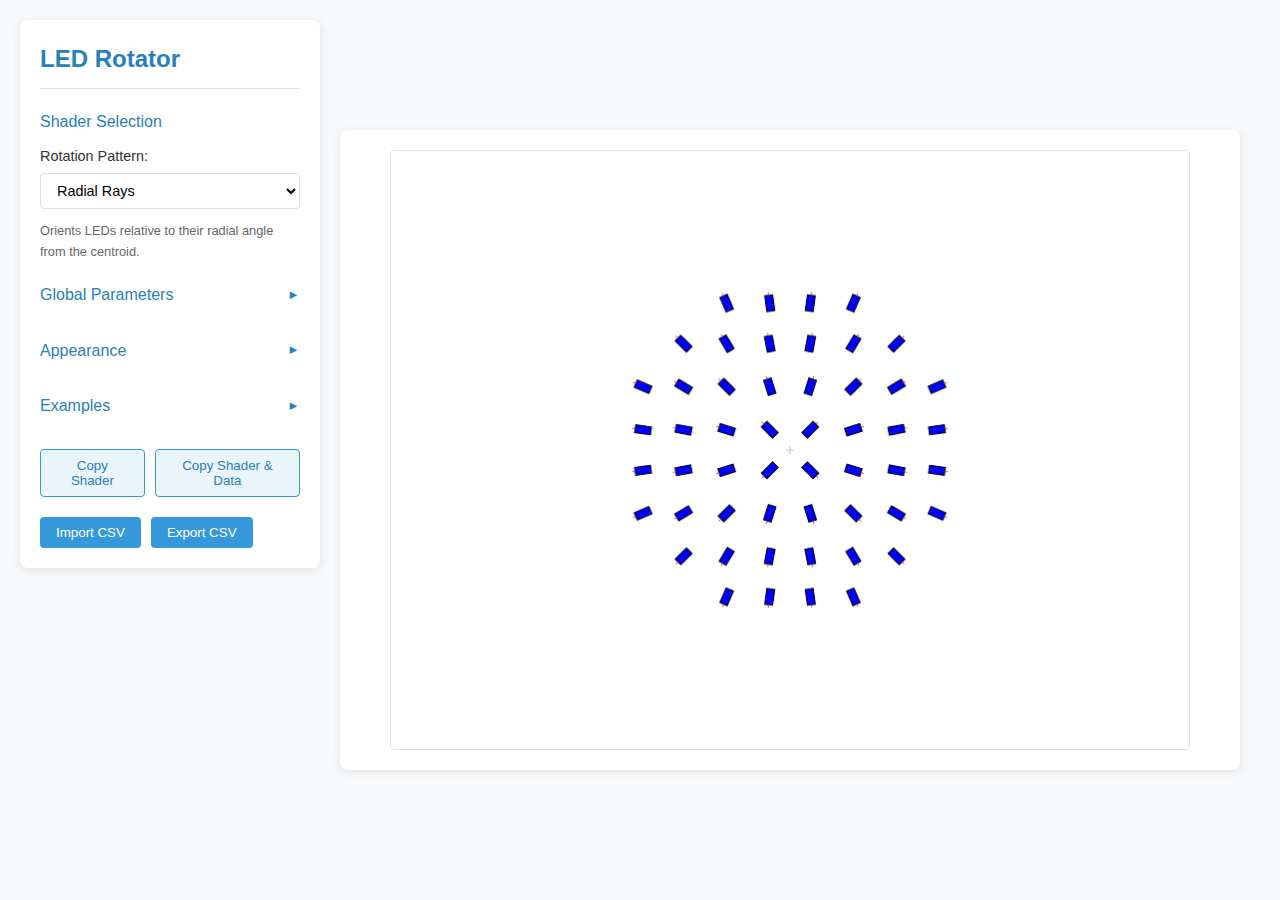
<file: index.html>
<!DOCTYPE html>
<html>

<head>
    <meta charset="utf-8">
    <title>LED Rotator</title>
    <link href="https://fonts.googleapis.com/css2?family=Roboto:wght@400;500&display=swap" rel="stylesheet">
    <link rel="stylesheet" href="style.css">
    <script src="JSONCrush.js"></script>
    <script src="script.js"></script>
</head>

<body>
    <div class="app-container">
        <div class="sidebar">
            <div class="header">
                <h1>LED Rotator</h1>
            </div>

            <div class="control-group">
                <h3>Shader Selection</h3>
                <div class="control-item">
                    <label for="shader-select">Rotation Pattern:</label>
                    <select id="shader-select"></select>
                </div>
                <div id="shader-params-container"></div>
                <div class="control-item reset-button-container">
                    <button id="shader-reset-button">Defaults</button>
                </div>
            </div>

            <div class="control-group collapsible-section" data-default-collapsed="true">
                <h3 class="collapsible-header">Global Parameters <span class="collapse-icon">▼</span></h3>
                <div class="collapsible-content">
                    <div id="global-params-container">
                        <!-- Global parameters will be populated here -->
                    </div>
                </div>
            </div>

            <div class="control-group collapsible-section" data-default-collapsed="true">
                <h3 class="collapsible-header">Appearance <span class="collapse-icon">▼</span></h3>
                <div class="collapsible-content">
                    <div class="control-item">
                        <label for="led-package">LED Package:</label>
                        <select id="led-package">
                            <option value="0201">0201</option>
                            <option value="0402">0402</option>
                            <option value="0603" selected>0603</option>
                            <option value="0805">0805</option>
                            <option value="1206">1206</option>
                            <option value="1210">1210</option>
                            <option value="3528">3528</option>
                            <option value="2020">2020</option>
                            <option value="3535">3535</option>
                            <option value="5050">5050</option>
                        </select>
                        <div class="param-description">Size of the LED package</div>
                    </div>

                    <div class="control-item">
                        <label for="led-color">LED Color:</label>
                        <select id="led-color">
                            <option value="blue" selected>Blue</option>
                            <option value="red">Red</option>
                            <option value="green">Green</option>
                            <option value="orange">Amber</option>
                            <option value="yellow">Yellow</option>
                            <option value="white">White</option>
                        </select>
                    </div>

                    <div class="control-item">
                        <label for="background-color">Background color:</label>
                        <select id="background-color">
                            <option value="white" selected>White</option>
                            <option value="#1B4D1F">Green</option>
                            <option value="#003366">Blue</option>
                            <option value="#8B0000">Red</option>
                            <option value="#CCCC00">Yellow</option>
                            <option value="#4B0082">Purple</option>
                            <option value="#1A1A1A">Black</option>
                        </select>
                    </div>
                </div>
            </div>

            <div class="control-group collapsible-section" data-default-collapsed="true">
                <h3 class="collapsible-header">Examples <span class="collapse-icon">▼</span></h3>
                <div class="collapsible-content">
                    <ul>
                        <li><a
                                href="?restore_state=%28%27version%211%7EshaderName%21%27lateral_wave%27%7EshaderParams%21%28%27peak_angle%210%7Etrough_angle%211.5707963267949%7Ewave_direction%210.785398163397448%7Efrequency%211%7Ephase_shift%210%7Esharpness%211%29%7EglobalParams%21%28%27custom_centroid%21%28%27x%210%7Ey%210%29%7Efixed+counter_rotate%21false%7Eradial+quantize%210%7Enoise_blend%210%29%7Epoints%21%5B%5B%27D0LjMjGjHjQjJjEjFjIjK0*1LVMVGVHVQVJVEVFVIVK3.17*2LWMWGWHWQWJWEWFWIWK6.35*3LXMXGXHXQXJXEXFXIXK9.52*4LYMYGYHYQYJYEYFYIYK12.7*5LRMRGRHRQRJRERFRIRK15.87*6LSMSGSHSQSJSESFSISK19.05*7LTMTGTHTQTJTETFTITK22.22*8LZMZGZHZQZJZEZFZIZK25.4*9LUMUGUHUQUJUEUFUIUK28.57%5D%5D%7EdisplayOptions%21%28%27ledPackage%21%270603%27%7EledColor%21%27blue%27%7EbackgroundColor%21%27white%27%29%29*%5D%2C%5B%27DA%27%2CB7%2CE_6A19.05%2CF_7A22.22%2CG_2A6.35%2CH_3A9.52%2CI_8A25.4%2CJ_5A15.8BK_9A28.5BL_0A0%2CM_1A3.1BQ_4A12.BR15.87*5S19.05*6T22.22*7U28.57*9V3.17*1W6.35*2X9.52*3Y12.7*4Z25.4*8j0*0+_offset%21-2e-16%7E%01+jZYXWVUTSRQMLKJIHGFEBA*_&z=jc">Wavy</a>
                        </li>
                        <li><a
                                href="?restore_state=%28%27version%211jderName%21%27lateral_wave%27jderXpeak_angleZ%7Etrough_angle%211.5707963267949%7Ewave_direction%212.32128790515246%7EfrequencyZ.5%7Ephase_shiftZjrpness%211%29%7EglobalXcustom_centroid%21%28%27xZ%7EyZ%29%7EfixedScounter_rotate%21false%7EradialSquantizeZ%7Enoise_blendZ%29%7Epoints%21%5B%5B%27D01QB*02QI*03RI*04GM*05AF%2CI*06AJK07AJU10AF%2CF*12ABK13AEK14GI*15AFK16AJT*17AJL20GJ*21QJ*23RB*24GW*25AFT*26AFU27AFL30RJ*31HJ*32AI%2CF*34GB*35GE*36GV*37GF*40HF*41AIL42AML43AMU45RE*46AEL47RF*50HV*51AIU52AMT*53AMK54HM*56QF*57ABL60HE*61AIT*62AIK63AI%2CI*64QM*65RM*67QE*70HB*71HW*72HI%5D%5D%7EdisplayOptions%21%28%27ledPackage%21%270805%27%7EleYgreen%27%7EbackgrounYwhite%27%29%29*%5D%2C%5B%27DA%27T17.018E21.082F29.718GAV%2CHAW%2CI8.382J33.782K%2CW*L%2CV*M4.318QAB%2CRAE%2CS_offset%21-2e-16%7ET%2CBU%2CE*V25.4W12.7XParams%21%28%27YdColor%21%27Z%210j%7Esha%01jZYXWVUTSRQMLKJIHGFEBA*_&z=jc">Trilobyte</a>
                        </li>
                        <li><a
                                href="?restore_state=%28%27version%211%7EshaderName%21%27lateral_wave%27%7EshaderParams%21%28%27peak_angle%210%7Etrough_angle%211.5707963267949%7Ewave_direction%212.35619449019234%7Efrequency%210.5%7Ephase_shift%210%7Esharpness%210.2%29%7EglobalParams%21%28%27custom_centroid%21%28%27x%210%7Ey%210%29%7Efixed+counter_rotate%21false%7Eradial+quantize%210%7Enoise_blend%210%29%7Epoints%21%5B%5B%27D0LjMjGjHjQjJjEjFjIjK0*1LVMVGVHVQVJVEVFVIVK3.17*2LWMWGWHWQWJWEWFWIWK6.35*3LXMXGXHXQXJXEXFXIXK9.52*4LYMYGYHYQYJYEYFYIYK12.7*5LRMRGRHRQRJRERFRIRK15.87*6LSMSGSHSQSJSESFSISK19.05*7LTMTGTHTQTJTETFTITK22.22*8LZMZGZHZQZJZEZFZIZK25.4*9LUMUGUHUQUJUEUFUIUK28.57%5D%5D%7EdisplayOptions%21%28%27ledPackage%21%270603%27%7EledColor%21%27blue%27%7EbackgroundColor%21%27white%27%29%29*%5D%2C%5B%27DA%27%2CB7%2CE_6A19.05%2CF_7A22.22%2CG_2A6.35%2CH_3A9.52%2CI_8A25.4%2CJ_5A15.8BK_9A28.5BL_0A0%2CM_1A3.1BQ_4A12.BR15.87*5S19.05*6T22.22*7U28.57*9V3.17*1W6.35*2X9.52*3Y12.7*4Z25.4*8j0*0+_offset%21-2e-16%7E%01+jZYXWVUTSRQMLKJIHGFEBA*_&z=jc">Manta
                                Ray</a></li>
                        <li><a
                                href="?restore_state=%28%27vZsion%211%7EshadZName%21%27quadrant_director%27%7EshadZXoffset%210%7EbordZ_width%210.2%7EavZage_bordZ_angles%21false%29%7EglobalXcustom_centroid%21%28%27x%210%7Ey%210%29%7EfixedScountZ_rotate%21false%7EradialSquantize%210%7Enoise_blend%210%29%7Epoints%21%5B%5B%27D01QB*02QI*03RI*04GM*05AFj*06AJK07AJU10AF%2CF*12ABK13AEK14GI*15AFK16AJT*17AJL20GJ*21QJ*23RB*24GW*25AFT*26AFU27AFL30RJ*31HJ*32AI%2CF*34GB*35GE*36GV*37GF*40HF*41AIL42AML43AMU45RE*46AEL47RF*50HV*51AIU52AMT*53AMK54HM*56QF*57ABL60HE*61AIT*62AIK63AIj*64QM*65RM*67QE*70HB*71HW*72HI%5D%5D%7EdisplayOptions%21%28%27ledPackage%21%271206%27%7EleYblue%27%7EbackgrounYwhite%27%29%29*%5D%2C%5B%27DA%27T17.018E21.082F29.718GAV%2CHAWj8.382J33.782K%2CW*L%2CV*M4.318QAB%2CRAE%2CS_offset%21-2e-16%7ET%2CBU%2CE*V25.4W12.7XParams%21%28%27YdColor%21%27Zerj%2CI%01jZYXWVUTSRQMLKJIHGFEBA*_&z=jc">Pod
                                ball</a></li>
                        <li><a
                                href="?restore_state=%28%27version%211%7EshaderName%21%27quadrant_director%27%7Eshaderjoffset%210%7Eborder_width%210.22%7Eaverage_border_angles%21false%29%7Eglobaljcustom_centroid%21%28%27x%210%7Ey%210%29%7EfixedVcounter_rotate%21false%7EradialVquantize%210%7Enoise_blend%210%29%7Epoints%21%5B%5B%27D0KWGWHWIWJWBWEWF0*1KRGRHRIRJRBRERF3.17*2KSGSHSISJSBSESF6.35*3KTGTHTITJTBTETF9.52*4KUGUHUIUJUBUEUF12.7*5KLGLHLILJLBLELFX*6KMGMHMIMJMBMEMFY*7KQGQHQIQJQBQEQFZ%5D%5D%7EdisplayOptions%21%28%27ledPackage%21%270603%27%7EledColor%21%27blue%27%7EbackgroundColor%21%27white%27%29%29*%5D%2C%5B%27DA%27%2CB_5AX%2CE_6AY%2CF_7AZ%2CG_1A3.17%2CH_2A6.35%2CI_3A9.52%2CJ_4A12.7%2CK_0A0%2CLX*5MY*6QZ*7R3.17*1S6.35*2T9.52*3U12.7*4V_offset%21-2e-16%7EW0*0X15.87Y19.05Z22.22jParams%21%28%27%01jZYXWVUTSRQMLKJIHGFEBA*_&z=jc">Wood
                                box</a></li>
                        <li><a
                                href="?restore_state=%28%27version%211jderName%21%27lateral_wave%27jderXpeak_angleY%7Etrough_angle%211.5707963267949%7Ewave_directionY.785398163397448%7EfrequencyY.5%7Ephase_shiftY.3jrpness%211%29%7EglobalXcustom_centroid%21%28%27xY%7EyY%29%7EfixedScounter_rotate%21false%7EradialSquantizeY%7Enoise_blendY%29%7Epoints%21%5B%5B%27D01QB*02QI*03RI*04GM*05AF%2CI*06AJK07AJU10AF%2CF*12ABK13AEK14GI*15AFK16AJT*17AJL20GJ*21QJ*23RB*24GW*25AFT*26AFU27AFL30RJ*31HJ*32AI%2CF*34GB*35GE*36GV*37GF*40HF*41AIL42AML43AMU45RE*46AEL47RF*50HV*51AIU52AMT*53AMK54HM*56QF*57ABL60HE*61AIT*62AIK63AI%2CI*64QM*65RM*67QE*70HB*71HW*72HI%5D%5D%7EdisplayOptions%21%28%27ledPackage%21%270603%27%7EleZblue%27%7EbackgrounZwhite%27%29%29*%5D%2C%5B%27DA%27T17.018E21.082F29.718GAV%2CHAW%2CI8.382J33.782K%2CW*L%2CV*M4.318QAB%2CRAE%2CS_offset%21-2e-16%7ET%2CBU%2CE*V25.4W12.7XParams%21%28%27Y%210ZdColor%21%27j%7Esha%01jZYXWVUTSRQMLKJIHGFEBA*_&z=jc">Logo</a>
                        </li>
                        <li><a
                                href="?restore_state=%28%27version%211jName%21%27pulsar_rotation%27jXpulse_count%216%7Escaling%211.1%7Ephase_shift%211.5707963267949%29%7EglobalXcustom_centroid%21%28%27x%210%7Ey%210%29%7EfixedScounter_rotate%21false%7EradialSquantize%210%7Enoise_blend%210%29%7Epoints%21%5B%5B%27D01QB*02QI*03RI*04GM*05AFZ*06AJK07AJU10AF%2CF*12ABK13AEK14GI*15AFK16AJT*17AJL20GJ*21QJ*23RB*24GW*25AFT*26AFU27AFL30RJ*31HJ*32AI%2CF*34GB*35GE*36GV*37GF*40HF*41AIL42AML43AMU45RE*46AEL47RF*50HV*51AIU52AMT*53AMK54HM*56QF*57ABL60HE*61AIT*62AIK63AIZ*64QM*65RM*67QE*70HB*71HW*72HI%5D%5D%7EdisplayOptions%21%28%27ledPackage%21%270603%27%7EleYblue%27%7EbackgrounYwhite%27%29%29*%5D%2C%5B%27DA%27T17.018E21.082F29.718GAV%2CHAWZ8.382J33.782K%2CW*L%2CV*M4.318QAB%2CRAE%2CS_offset%21-2e-16%7ET%2CBU%2CE*V25.4W12.7XParams%21%28%27YdColor%21%27Z%2CIj%7Eshader%01jZYXWVUTSRQMLKJIHGFEBA*_&z=jc">Eyebot</a>
                        </li>
                        <li><a
                                href="?restore_state=%28%27version%211%7EshaderName%21%27+field%27%7EshaderParams%21%28%27+x%211%7E+y%21-1%29%7EglobalParams%21%28%27custom_centroid%21%28%27x%210%7Ey%210%29%7Efixed%22counter_rotate%21false%7Eradial%22quantize%210%7Enoise_blend%210%29%7Epoints%21%5B%5B%27D0LjMjGjHjQjJjEjFjIjK0*1LVMVGVHVQVJVEVFVIVK3.17*2LWMWGWHWQWJWEWFWIWK6.35*3LXMXGXHXQXJXEXFXIXK9.52*4LYMYGYHYQYJYEYFYIYK12.7*5LRMRGRHRQRJRERFRIRK15.87*6LSMSGSHSQSJSESFSISK19.05*7LTMTGTHTQTJTETFTITK22.22*8LZMZGZHZQZJZEZFZIZK25.4*9LUMUGUHUQUJUEUFUIUK28.57%5D%5D%7EdisplayOptions%21%28%27ledPackage%21%270603%27%7EledColor%21%27red%27%7EbackgroundColor%21%27white%27%29%29*%5D%2C%5B%27DA%27%2CB7%2CE_6A19.05%2CF_7A22.22%2CG_2A6.35%2CH_3A9.52%2CI_8A25.4%2CJ_5A15.8BK_9A28.5BL_0A0%2CM_1A3.1BQ_4A12.BR15.87*5S19.05*6T22.22*7U28.57*9V3.17*1W6.35*2X9.52*3Y12.7*4Z25.4*8j0*0+gradient_%22_offset%21-2e-16%7E%01%22+jZYXWVUTSRQMLKJIHGFEBA*_&z=jc">Present</a>
                        </li>
                        <li><a
                                href="http://127.0.0.1:5500/?restore_state=%28%27version%211jderName%21%27lateral_wave%27jderXpeak_angleY%7Etrough_angle%211.5707963267949%7Ewave_directionY.785398163397448%7EfrequencyY.5%7Ephase_shiftY.5jrpness%211%29%7EglobalXcustom_centroid%21%28%27xY%7EyY%29%7EfixedScounter_rotate%21false%7EradialSquantizeY%7Enoise_blendY%29%7Epoints%21%5B%5B%27D01QB*02QI*03RI*04GM*05AF%2CI*06AJK07AJU10AF%2CF*12ABK13AEK14GI*15AFK16AJT*17AJL20GJ*21QJ*23RB*24GW*25AFT*26AFU27AFL30RJ*31HJ*32AI%2CF*34GB*35GE*36GV*37GF*40HF*41AIL42AML43AMU45RE*46AEL47RF*50HV*51AIU52AMT*53AMK54HM*56QF*57ABL60HE*61AIT*62AIK63AI%2CI*64QM*65RM*67QE*70HB*71HW*72HI%5D%5D%7EdisplayOptions%21%28%27ledPackage%21%270603%27%7EleZblue%27%7EbackgrounZwhite%27%29%29*%5D%2C%5B%27DA%27T17.018E21.082F29.718GAV%2CHAW%2CI8.382J33.782K%2CW*L%2CV*M4.318QAB%2CRAE%2CS_offset%21-2e-16%7ET%2CBU%2CE*V25.4W12.7XParams%21%28%27Y%210ZdColor%21%27j%7Esha%01jZYXWVUTSRQMLKJIHGFEBA*_&z=jc">Billabong</a>
                        </li>
                        <li><a
                                href="?restore_state=%28%27version%211%7EshaderName%21%27polar_gradient%27%7EshaderParams%21%28%27angular_offset%210.523598775598299%7Eradial_intensity%210.3%7Ecenter_weighted%21false%29%7EglobalParams%21%28%27custom_centroid%21%28%27x%210%7Ey%210%29%7Efixed+counter_rotate%21false%7Eradial+quantize%210%7Enoise_blend%210%29%7Epoints%21%5B%5B%27D0LjMjGjHjQjJjEjFjIjK0*1LVMVGVHVQVJVEVFVIVK3.17*2LWMWGWHWQWJWEWFWIWK6.35*3LXMXGXHXQXJXEXFXIXK9.52*4LYMYGYHYQYJYEYFYIYK12.7*5LRMRGRHRQRJRERFRIRK15.87*6LSMSGSHSQSJSESFSISK19.05*7LTMTGTHTQTJTETFTITK22.22*8LZMZGZHZQZJZEZFZIZK25.4*9LUMUGUHUQUJUEUFUIUK28.57%5D%5D%7EdisplayOptions%21%28%27ledPackage%21%270603%27%7EledColor%21%27blue%27%7EbackgroundColor%21%27white%27%29%29*%5D%2C%5B%27DA%27%2CB7%2CE_6A19.05%2CF_7A22.22%2CG_2A6.35%2CH_3A9.52%2CI_8A25.4%2CJ_5A15.8BK_9A28.5BL_0A0%2CM_1A3.1BQ_4A12.BR15.87*5S19.05*6T22.22*7U28.57*9V3.17*1W6.35*2X9.52*3Y12.7*4Z25.4*8j0*0+_offset%21-2e-16%7E%01+jZYXWVUTSRQMLKJIHGFEBA*_&z=jc">Square
                                vortex</a></li>
                        <li><a
                                href="?restore_state=%28%27version%211jName%21%27vector_field_flow%27jParams%21%28%27flow_speed%213.7Xstrength%210.5%7Edivergence%21-0.4Xcount%211%29%7EglobalWcustomCenter%21null%29%7Epoints%21%5B%5B%27D01QB*02QI*03RI*04GM*05AFZ*06AJK07AJT10AF%2CF*12ABK13AEK14GI*15AFK16AJS*17AJL20GJ*21QJ*23RB*24GV*25AFS*26AFT27AFL30RJq1HJq2z%2CFq4GBq5GEq6GUq7GF*40HF*41zL42AML43AMT45RE*46AEL47RF*50HU*51zT52AMS*53AMK54HM*56QF*57ABL60HE*61zS*62zK63zZ*64QM*65RM*67QE*70HB*71HV*72HI%5D%5D%7EdisplayWledPackage%21%270603%27%7EleYblue%27%7EbackgrounYwhite%27%29%29*%5D%2C%5B%27DA%27S17.018E21.082F29.718GAU%2CHAVZ8.382J33.782K%2CV*L%2CU*M4.318QAB%2CRAE%2CS%2CBT%2CE*U25.4V12.7WOptions%21%28%27X%7Evortex_YdColor%21%27Z%2CIj%7Eshaderq*3zAI%01zqjZYXWVUTSRQMLKJIHGFEBA*_&z=jc">Whirlpool</a>
                        </li>
                        <li><a
                                href="?restore_state=%28%27version%211ZName%21%27polar_gradient%27ZParams%21%28%27angular_offset%210.471238898038469%7Eradial_inXnsity%210%7EcenXr_weighXd%21false%7EcounXr_rotaX%21true%29%7EglobalVcustomCenXr%21null%29%7Epoints%21%5Bz01MA*02MH*03QH*04FL*05xY*06-IJ07-IS10x%2CE*12-AJ13-BJ14FH*15xJ16-IR*17-IK20FI*21MI*23QA*24FU*25xR*26xS27xK30QIj1GIj2q%2CEj4FAj5FBj6FTj7FE*40GE*41qK42-LK43-LS45QB*46-BK47QE*50GT*51qS52-LR*53-LJ54GL*56ME*57-AK60GB*61qR*62qJ63qY*64ML*65QL*67MB*70GA*71GU*72GH%5D%5D%7EdisplayVledPackage%21%270603%27%7EleWblue%27%7EbackgrounWwhiX%27%29%29*%5D%2Cz-%27R17.018B21.082E29.718F-T%2CG-UY8.382I33.782J%2CU*K%2CT*L4.318M-A%2CQ-B%2CR%2CAS%2CB*T25.4U12.7VOptions%21%28%27WdColor%21%27XteY%2CHZ%7Eshaderj*3q-Hx-Ez%5B%27D%01zxqjZYXWVUTSRQMLKJIHGFEBA-*_&z=jc">Charm</a>
                        </li>
                        <li><a
                                href="?restore_state=%28%27version%211%7EshaderName%21%27Sfield%27%7EshaderYSx%21-0.7%7ESy%211%29%7EglobalYcustom_centroid%21%28%27x%210%7Ey%210%29%7EfixedTcounter_rotate%21false%7EradialTquantize%210.785398163397448%7Enoise_blend%210%29%7Epoints%21%5B%5B%27D01QB*02QI*03RI*04GM*05AFj*06AJK07AJV10AF%2CF*12ABK13AEK14GI*15AFK16AJU*17AJL20GJ*21QJ*23RB*24GX*25AFU*26AFV27AFL30RJ*31HJ*32AI%2CF*34GB*35GE*36GW*37GF*40HF*41AIL42AML43AMV45RE*46AEL47RF*50HW*51AIV52AMU*53AMK54HM*56QF*57ABL60HE*61AIU*62AIK63AIj*64QM*65RM*67QE*70HB*71HX*72HI%5D%5D%7EdisplayOptions%21%28%27ledPackage%21%270805%27%7EleZblue%27%7EbackgrounZwhite%27%29%29*%5D%2C%5B%27DA%27U17.018E21.082F29.718GAW%2CHAXj8.382J33.782K%2CX*L%2CW*M4.318QAB%2CRAE%2CSgradient_T_offset%21-2e-16%7EU%2CBV%2CE*W25.4X12.7YParams%21%28%27ZdColor%21%27j%2CI%01jZYXWVUTSRQMLKJIHGFEBA*_&z=jc">Robot
                                warning</a></li>
                        <li><a
                                href="?restore_state=%28%27version%211jName%21%27quantum_spin%27jXspin_states%218%29%7EglobalXcustom_centroid%21%28%27x%21-0.57%7Ey%210.57%29%7EfixedScounter_rotate%21false%7EradialSquantize%210.785398163397448%7Enoise_blend%210%29%7Epoints%21%5B%5B%27D01QB*02QI*03RI*04GM*05AFZ*06AJK07AJU10AF%2CF*12ABK13AEK14GI*15AFK16AJT*17AJL20GJ*21QJ*23RB*24GW*25AFT*26AFU27AFL30RJ*31HJ*32AI%2CF*34GB*35GE*36GV*37GF*40HF*41AIL42AML43AMU45RE*46AEL47RF*50HV*51AIU52AMT*53AMK54HM*56QF*57ABL60HE*61AIT*62AIK63AIZ*64QM*65RM*67QE*70HB*71HW*72HI%5D%5D%7EdisplayOptions%21%28%27ledPackage%21%271206%27%7EleYred%27%7EbackgrounYwhite%27%29%29*%5D%2C%5B%27DA%27T17.018E21.082F29.718GAV%2CHAWZ8.382J33.782K%2CW*L%2CV*M4.318QAB%2CRAE%2CS_offset%21-2e-16%7ET%2CBU%2CE*V25.4W12.7XParams%21%28%27YdColor%21%27Z%2CIj%7Eshader%01jZYXWVUTSRQMLKJIHGFEBA*_&z=jc">Ladybuy</a>
                        </li>
                        <li><a
                                href="?restore_state=%28%27version%211%7EshaderName%21%27electric_field%27%7EshaderParamsWS1Wx%21Z%29%7ES1_value%211%7ES2Wx%21-Z5%29%7ES2_value%21-1%29%7EglobalParamsWcustom_centroidWx%210%7Ey%210%29%7EfixedTcounter_rotate%21false%7EradialTquantize%210%7Enoise_blend%210%29%7Epoints%21%5B%5B%27D01QB*02QI*03RI*04GM*05AF%2CI*06AJK07AJV10AF%2CF*12ABK13AEK14GI*15AFK16AJU*17AJL20GJ*21QJ*23RB*24GY*25AFU*26AFV27AFL30RJ*31HJ*32AI%2CF*34GB*35GE*36GX*37GF*40HF*41AIL42AML43AMV45RE*46AEL47RF*50HX*51AIV52AMU*53AMK54HM*56QF*57ABL60HE*61AIU*62AIK63AI%2CI*64QM*65RM*67QE*70HB*71HY*72HI%5D%5D%7EdisplayOptionsWledPackage%21%271206%27%7Elejorange%27%7Ebackgrounjwhite%27%29%29*%5D%2C%5B%27DA%27U17.018E21.082F29.718GAX%2CHAY%2CI8.382J33.782K%2CY*L%2CX*M4.318QAB%2CRAE%2CSchargeT_offset%21-2e-16%7EU%2CBV%2CE*W%21%28%27X25.4Y12.7Z0.3%7Ey%210.3jdColor%21%27%01jZYXWVUTSRQMLKJIHGFEBA*_&z=jc">Cylon</a>
                        </li>
                        <li><a
                                href="?restore_state=%28%27version%211%7EshaderName%21%27electric_field%27%7EshaderParamsWX1Wx%21V1_value%211%7EX2Wx%21-V2_value%21-1%29%7EglobalParamsWcustom_centroidWx%210%7Ey%210%29%7Efixedj1.5707963267949%7Ecounter_rotate%21false%7Eradialj2e-16%7Equantize%210%7Enoise_blend%210%29%7Epoints%21%5B%5B%27LED01AZB02AZF03AZG04ARS05AJU06AH%2CR*07TB10ARI12ARF13ARG14AJS15AHU16K%2CR*17YB20AJI21ARB23AJG24AHS25KU26M%2CR*27TF30AHI31AJB32AJF34KS35MU36K%2CZ*37TG40YF41AHB42AHF43AHG45QU47YG50MI51KB52KF53KG54MS60QI61MB62MF63MG64QS70TI71QB72QF73QG74T%2CH%5D%5D%7EdisplayOptionsWledPackage%21%271206%27%7EledColor%21%27red%27%7EbackgroundColor%21%27white%27%29%29*%5D%2C%5B%27LEDA%27%2CB%2C33.02*F%2C27.94*G%2C22.86*H17.78I%2C38.1*J12.7KA22.86MA27.94QA33.02R7.62S%2CH*TA38.1U%2CJ*V0.3%7Ey%210.3%29%7EXW%21%28%27XchargeYA43.18Z2.54j_offset%21-%01jZYXWVUTSRQMKJIHGFBA*_&z=jc">Mask</a>
                        </li>
                        <li><a
                                href="?restore_state=%28%27version%211%7EshaderName%21%27fibonacci_rotation%27%7EshaderZ%29%7EglobalZ%27custom_centroid%21%28%27x%210%7Ey%210%29%7EfixedVcounter_rotate%21false%7EradialVquantize%210%7Enoise_blend%210%29%7Epoints%21%5B%5B%27LED01AXB02AXF03AXG04ARS05AJU06AHY07TB10ARI12ARF13ARG14AJS15AHU16KY17WB20AJI21ARB23AJG24AHS25KU26MY27TF30AHI31AJB32AJF34KS35MU36K%2CX*37TG40WF41AHB42AHF43AHG45QU47WG50MI51KB52KF53KG54MS60QI61MB62MF63MG64QS70TI71QB72QF73QG74T%2CH%5D%5D%7EdisplayOptions%21%28%27ledPackage%21%271206%27%7Elejred%27%7Ebackgrounjwhite%27%29%29*%5D%2C%5B%27LEDA%27%2CB%2C33.02*F%2C27.94*G%2C22.86*H17.78I%2C38.1*J12.7KA22.86MA27.94QA33.02R7.62S%2CH*TA38.1U%2CJ*V_offset%21-2e-16%7EWA43.18X2.54Y%2CR*ZParams%21%28jdColor%21%27%01jZYXWVUTSRQMKJIHGFBA*_&z=jc">Swirling
                                Heart</a></li>
                    </ul>
                </div>
            </div>

            <div>
                <div class="button-group">
                    <button id="share-state-btn" class="share-btn">Copy Shader</button>
                    <button id="share-state-and-data-btn" class="share-btn">Copy Shader & Data</button>
                </div>
                <div class="button-group">
                    <button id="import-btn" class="data-btn">Import CSV</button>
                    <button id="export-btn" class="data-btn">Export CSV</button>
                </div>
            </div>
        </div>

        <div class="canvas-container">
            <canvas id="canvas" width="800" height="600"></canvas>
        </div>
    </div>

    <!-- Import Modal -->
    <div id="import-modal" class="modal">
        <div class="modal-content">
            <div class="modal-header">
                <h3>Import LED Positions</h3>
                <button class="close-button" id="import-close">&times;</button>
            </div>
            <p>Paste CSV data in the format: label,x,y (one entry per line)</p>
            <div class="control-item">
                <label for="import-units">Input Units:</label>
                <select id="import-units">
                    <option value="mm" selected>Millimeters (mm)</option>
                    <option value="mil">Mils</option>
                </select>
            </div>
            <textarea id="import-csv-text" placeholder="D01,17.018,17.018
D02,17.018,8.382
..."></textarea>
            <div id="import-error"></div>
            <div class="modal-footer">
                <div class="grid-generator">
                    <input type="number" id="grid-size" min="2" max="20" value="5">
                    <button id="generate-grid-btn">Generate <span id="grid-size-text">5x5</span> Grid ▲</button>
                </div>
                <button id="restore-default-btn">Restore Defaults ▲</button>
                <button id="import-cancel">Cancel</button>
                <button id="import-submit">Import</button>
            </div>
        </div>
    </div>

    <!-- Export Modal -->
    <div id="export-modal" class="modal">
        <div class="modal-content">
            <div class="modal-header">
                <h3>Export LED Angles</h3>
                <button class="close-button" id="export-close">&times;</button>
            </div>
            <div class="control-item export-option">
                <label for="export-orientation">ECAD LED package orientation</label>
                <select id="export-orientation">
                    <option value="left">Cathode faces left</option>
                    <option value="up">Cathode faces up</option>
                    <option value="right" selected>Cathode faces right</option>
                    <option value="down">Cathode faces down</option>
                </select>
                <div class="param-description">Adjusts angles based on how cathode direction is defined in your target
                    software</div>
            </div>
            <p>The CSV below contains the LED labels and calculated angles:</p>
            <textarea id="export-csv-text" readonly></textarea>
            <div class="modal-footer">
                <button id="export-cancel">Cancel</button>
                <button id="export-copy">Copy to Clipboard</button>
                <button id="export-download">Download</button>
            </div>
        </div>
    </div>

    <div id="state-notification" class="notification">
        <span id="notification-message">Message goes here</span>
    </div>

</body>

</html>
</file>
<file: style.css>
/* Modern UI Styling */
:root {
    --primary-color: #3498db;
    --primary-dark: #2980b9;
    --accent-color: #2ecc71;
    --accent-color-dark: #1b7942;
    --bg-color: #f8f9fa;
    --card-bg: #ffffff;
    --text-color: #333333;
    --border-color: #e0e0e0;
    --shadow: 0 2px 10px rgba(0, 0, 0, 0.1);
    --radius: 8px;
}

* {
    box-sizing: border-box;
    margin: 0;
    padding: 0;
    font-family: 'Segoe UI', Tahoma, Geneva, Verdana, sans-serif;
}

body {
    background-color: var(--bg-color);
    color: var(--text-color);
    line-height: 1.6;
    padding: 20px;
}

.app-container {
    display: grid;
    grid-template-columns: 300px 1fr;
    gap: 20px;
    max-width: 1400px;
    margin: 0 auto;
}

.sidebar {
    background-color: var(--card-bg);
    border-radius: var(--radius);
    box-shadow: var(--shadow);
    padding: 20px;
    height: fit-content;
    width: 300px;
    position: relative;
}

.header {
    margin-bottom: 20px;
    padding-bottom: 10px;
    border-bottom: 1px solid var(--border-color);
}

.header h1 {
    font-size: 1.5rem;
    font-weight: 600;
    color: var(--primary-dark);
}

.control-group {
    margin-bottom: 20px;
}

.control-group h3 {
    font-size: 1rem;
    margin-bottom: 10px;
    color: var(--primary-dark);
    font-weight: 500;
}

.control-item {
    margin-bottom: 12px;
}

label {
    display: block;
    margin-bottom: 5px;
    font-size: 0.9rem;
    font-weight: 500;
}

label.checkbox-label {
    display: inline;
}

select,
input {
    width: 100%;
    padding: 8px 12px;
    border: 1px solid var(--border-color);
    border-radius: 4px;
    background-color: white;
    font-size: 0.9rem;
}

select {
    cursor: pointer;
}

input[type="range"] {
    padding: 0;
}

.value-display {
    margin-left: 8px;
    font-size: 0.9rem;
}

.param-description {
    font-size: 0.8rem;
    color: #666;
    margin-top: 3px;
}

.button-group {
    display: flex;
    gap: 10px;
    margin-top: 20px;
}

.coordinate-container {
    display: flex;
    gap: 10px;
    align-items: center;
}

.coordinate-input-group {
    display: flex;
    align-items: center;
    flex: 1;
}

.coordinate-label {
    width: 20px;
    font-size: 0.9rem;
    color: #666;
}

.coordinate-input-group input {
    flex: 1;
}

/* Style for the button group */
.coordinate-button-group {
    display: flex;
    gap: 4px;
}

/* Base style for coordinate buttons */
.coordinate-button {
    width: 30px;
    height: 30px;
    padding: 0;
    display: flex;
    align-items: center;
    justify-content: center;
    background-color: var(--bg-color);
    color: var(--primary-color);
    border: 1px solid var(--primary-color);
    border-radius: 4px;
    cursor: pointer;
    transition: all 0.2s ease;
}

.coordinate-button:hover {
    background-color: rgba(52, 152, 219, 0.1);
}

.coordinate-button:disabled {
    opacity: 0.6;
    cursor: not-allowed;
}

.coordinate-pick-button::before {
    content: "\2316";  /* Crosshair symbol ⌖ */
    font-size: 16px;
}

.coordinate-reset-button::before {
    content: "\21BA";  /* Counterclockwise arrow symbol ↺ */
    font-size: 16px;
}

button {
    padding: 8px 16px;
    background-color: var(--primary-color);
    color: white;
    border: none;
    border-radius: 4px;
    cursor: pointer;
    font-weight: 500;
    transition: background-color 0.2s;
}

button:hover {
    background-color: var(--primary-dark);
}

button.share-btn {
    background-color: rgba(52, 152, 219, 0.1);
    color: var(--primary-dark);
    border: 1px solid var(--primary-color);
    font-weight: 500;
}

button.share-btn:hover {
    background-color: rgba(52, 152, 219, 0.2);
}

.canvas-container {
    background-color: var(--card-bg);
    border-radius: var(--radius);
    box-shadow: var(--shadow);
    padding: 20px;
    display: flex;
    flex-direction: column;
    align-items: center;
    justify-content: center;

    position: fixed;
    left: 340px;
    right: 20px;
    top: 50%;
    transform: translateY(-50%);
    width: calc(100vw - 380px);
    min-height: 600px;
    max-height: 90vh;
}

canvas {
    border: 1px solid var(--border-color);
    border-radius: 4px;
    width: 800px;
    height: 600px;
    max-width: 100%;
    max-height: 80vh;
}

/* Modal styling */
.modal {
    display: none;
    position: fixed;
    top: 0;
    left: 0;
    width: 100%;
    height: 100%;
    background-color: rgba(0, 0, 0, 0.5);
    justify-content: center;
    align-items: center;
    z-index: 1000;
}

.modal-content {
    background: var(--card-bg);
    padding: 25px;
    border-radius: var(--radius);
    box-shadow: var(--shadow);
    max-width: 600px;
    width: 100%;
    max-height: 80vh;
    overflow: auto;
}

.modal-header {
    display: flex;
    justify-content: space-between;
    align-items: center;
    margin-bottom: 15px;
    padding-bottom: 10px;
    border-bottom: 1px solid var(--border-color);
}

.modal-header h3 {
    font-size: 1.2rem;
    color: var(--primary-dark);
}

.close-button {
    background: none;
    border: none;
    font-size: 1.5rem;
    cursor: pointer;
    color: #666;
    padding: 0;
}

.modal-content textarea {
    width: 100%;
    height: 250px;
    margin: 10px 0;
    padding: 10px;
    border: 1px solid var(--border-color);
    border-radius: 4px;
    font-family: monospace;
    resize: vertical;
}

#import-error {
    color: #e74c3c;
    margin: 10px 0;
    font-size: 0.9rem;
}

.modal-footer {
    display: flex;
    justify-content: flex-end;
    gap: 10px;
    margin-top: 15px;
}

@media (max-width: 768px) {
    .app-container {
        grid-template-columns: 1fr;
    }
}

.collapsible-section .collapsible-header {
    cursor: pointer;
    user-select: none;
    display: flex;
    justify-content: space-between;
    align-items: center;
}

.collapsible-section .collapse-icon {
    transition: transform 0.3s;
    font-size: 0.8rem;
}

.collapsible-section.collapsed .collapse-icon {
    transform: rotate(-90deg);
}

.collapsible-section .collapsible-content {
    overflow: hidden;
    transition: max-height 0.3s ease-out;
    max-height: 1000px;
}

.collapsible-section.collapsed .collapsible-content {
    max-height: 0;
}

.collapsible-header:hover {
    color: var(--primary-color);
}

.notification {
    display: none;
    position: fixed;
    top: 20px;
    left: 50%;
    transform: translateX(-50%);
    padding: 10px 20px;
    border-radius: var(--radius);
    background-color: var(--accent-color);
    color: white;
    box-shadow: var(--shadow);
    z-index: 2000;
    font-weight: 500;
    transition: opacity 0.3s ease;
    opacity: 0;
}

.notification.show {
    display: block;
    opacity: 1;
}

.notification.success {
    background-color: #2ecc71;
}

.notification.error {
    background-color: #e74c3c;
}

.notification.info {
    background-color: var(--primary-color);
}

.centroid-control {
    margin-bottom: 15px;
}

.centroid-status {
    background-color: var(--bg-color);
    padding: 8px 10px;
    border-radius: 4px;
    font-size: 0.85rem;
    margin-bottom: 10px;
    color: #666;
    border-left: 3px solid transparent;
}

#centroid-status-instructions {
    display: none;
}

.centroid-status.instructions {
    font-style: italic;
}

.centroid-buttons {
    display: flex;
    gap: 8px;
    margin-top: 10px;
}

button.primary-btn {
    background-color: var(--primary-color);
}

button.primary-btn:hover {
    background-color: var(--primary-dark);
}

button.outline-btn {
    background-color: transparent;
    border: 1px solid var(--primary-color);
    color: var(--primary-color);
}

button.outline-btn:hover:not(:disabled) {
    background-color: rgba(52, 152, 219, 0.1);
}

button.outline-btn:disabled {
    border-color: #ccc;
    color: #999;
    cursor: not-allowed;
}

/* Add styling for button when disabled */
button:disabled {
    opacity: 0.6;
    cursor: not-allowed;
}

.grid-generator {
    display: flex;
    align-items: center;
}

.grid-generator input {
    width: 60px;
    text-align: center;
}

.sidebar ul {
    list-style-type: none;
    padding: 0;
    margin: 5px 0 10px 0;
}

.sidebar ul li {
    margin-bottom: 8px;
    padding-left: 5px;
    position: relative;
}

.sidebar ul li:before {
    content: "•";
    color: var(--primary-color);
    display: inline-block;
    width: 12px;
    margin-right: 4px;
}

.sidebar ul li a {
    color: var(--primary-dark);
    text-decoration: none;
    font-size: 0.9rem;
    transition: all 0.2s ease;
    display: inline-block;
    padding: 2px 0;
}

.sidebar ul li a:hover {
    color: var(--primary-color);
}

.sidebar ul li a:active {
    color: var(--accent-color);
}

.reset-button-container {
    margin-top: 15px;
    display: none;
}

#shader-reset-button {
    font-size: 0.65rem;
    padding: 6px 12px;
}

/* Toggle Switch */
.switch-container {
    display: flex;
    align-items: center;
    justify-content: space-between;
    margin-bottom: 12px;
  }
  
  .switch {
    position: relative;
    display: inline-block;
    width: 40px;
    height: 20px;
  }
  
  .switch input {
    opacity: 0;
    width: 0;
    height: 0;
  }
  
  .slider {
    position: absolute;
    cursor: pointer;
    top: 0;
    left: 0;
    right: 0;
    bottom: 0;
    background-color: #ccc;
    border-radius: 20px;
    transition: 0.3s;
  }
  
  .slider:before {
    position: absolute;
    content: "";
    height: 14px;
    width: 14px;
    left: 3px;
    bottom: 3px;
    background-color: white;
    border-radius: 50%;
    transition: 0.3s;
  }
  
  input:checked + .slider {
    background-color: var(--primary-color);
  }
  
  input:checked + .slider:before {
    transform: translateX(20px);
  }
</file>
